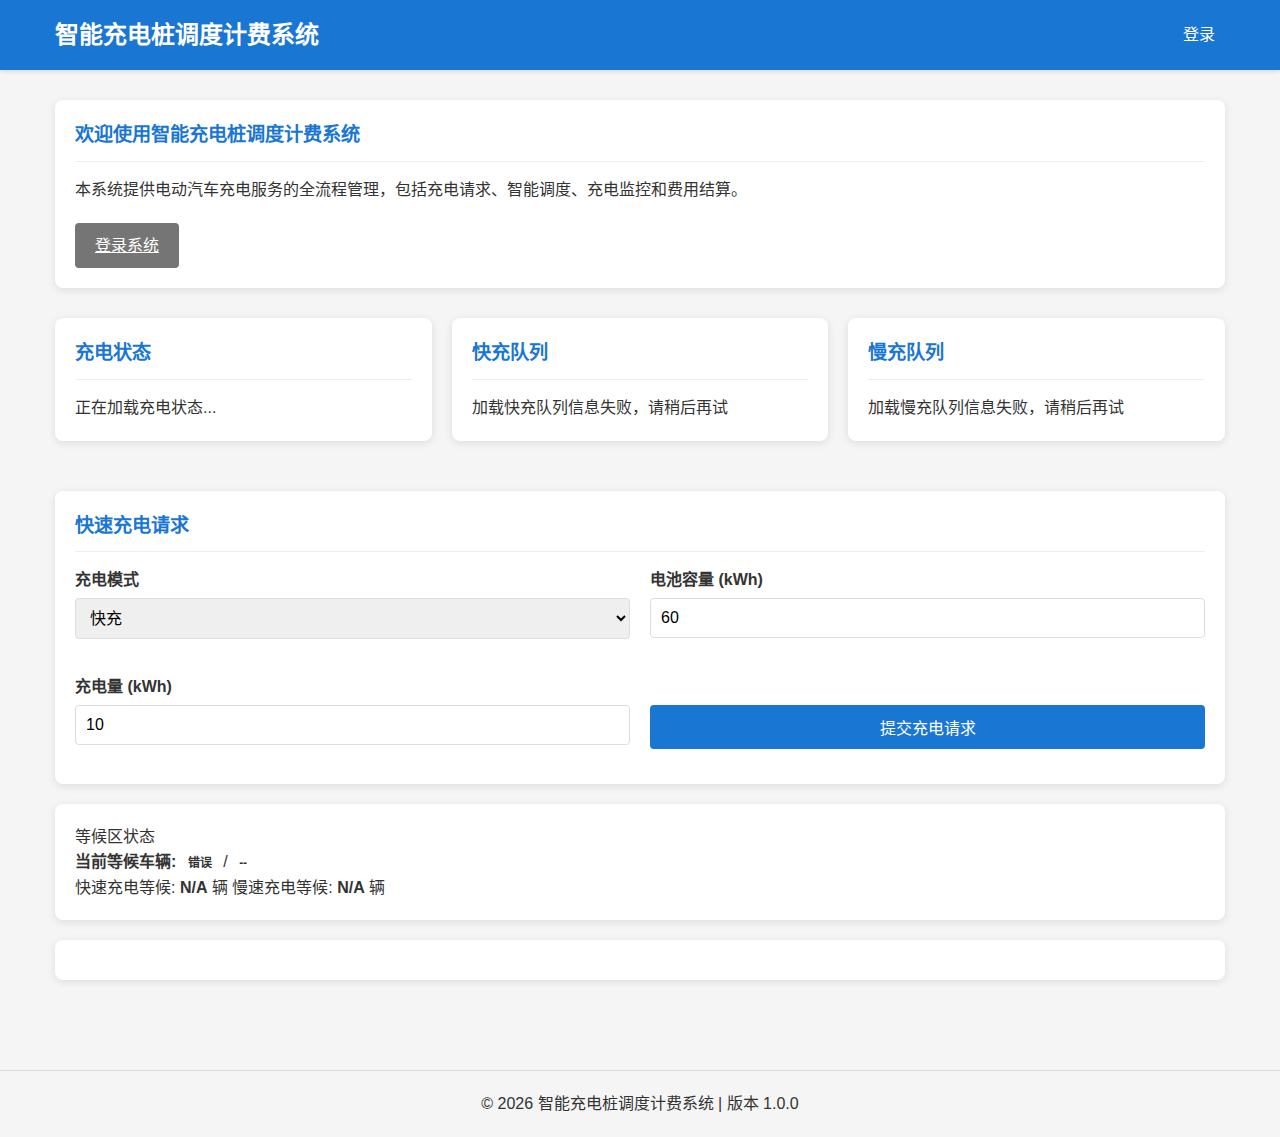
<file: frontend/index.html>
<!DOCTYPE html>
<html lang="zh-CN">
<head>
    <meta charset="UTF-8">
    <meta name="viewport" content="width=device-width, initial-scale=1.0">
    <title>智能充电桩调度计费系统</title>
    <link rel="stylesheet" href="static/css/style.css">
</head>
<body>
    <!-- 导航栏 -->
    <header class="navbar">
        <div class="container">
            <a href="/" class="navbar-brand">智能充电桩调度计费系统</a>
            <ul class="navbar-menu">
                <!-- 由JS动态填充 -->
            </ul>
        </div>
    </header>

    <!-- 主内容区 -->
    <main class="main-content">
        <div class="container">
            <div id="welcome-section">
                <div class="card">
                    <h1 class="card-title">欢迎使用智能充电桩调度计费系统</h1>
                    <p>本系统提供电动汽车充电服务的全流程管理，包括充电请求、智能调度、充电监控和费用结算。</p>
                    
                    <div class="actions" style="margin-top: 20px;">
                        <a href="user/requests.html" id="request-btn" class="btn" style="margin-right: 10px;">我的充电请求</a>
                        <a href="login.html" id="login-btn" class="btn btn-secondary">登录系统</a>
                    </div>
                </div>
            </div>
            
            <div class="grid" style="margin-top: 30px;">
                <div class="col-4">
                    <div class="card">
                        <h2 class="card-title">充电状态</h2>
                        <div id="status-container">
                            <p>正在加载充电状态...</p>
                        </div>
                    </div>
                </div>
                <div class="col-4">
                    <div class="card">
                        <h2 class="card-title">快充队列</h2>
                        <div id="fast-queue-container">
                            <p>正在加载队列信息...</p>
                        </div>
                    </div>
                </div>
                <div class="col-4">
                    <div class="card">
                        <h2 class="card-title">慢充队列</h2>
                        <div id="slow-queue-container">
                            <p>正在加载队列信息...</p>
                        </div>
                    </div>
                </div>
            </div>
            
            <div class="card" style="margin-top: 30px;">
                <h2 class="card-title">快速充电请求</h2>
                <form id="quick-charge-form">
                    <div class="grid">
                        <div class="col-6">
                            <div class="form-group">
                                <label for="charge-mode">充电模式</label>
                                <select id="charge-mode" class="form-control">
                                    <option value="FAST">快充</option>
                                    <option value="SLOW">慢充</option>
                                </select>
                            </div>
                        </div>
                        <div class="col-6">
                            <div class="form-group">
                                <label for="battery-capacity">电池容量 (kWh)</label>
                                <input type="number" id="battery-capacity" class="form-control" min="10" max="100" value="60">
                            </div>
                        </div>
                        <div class="col-6">
                            <div class="form-group">
                                <label for="amount-kwh">充电量 (kWh)</label>
                                <input type="number" id="amount-kwh" class="form-control" min="1" max="60" value="10">
                            </div>
                        </div>
                        <div class="col-6">
                            <div class="form-group">
                                <label>&nbsp;</label>
                                <button type="submit" class="btn form-control">提交充电请求</button>
                            </div>
                        </div>
                    </div>
                </form>
            </div>

            <div class="row">
                <div class="col-12">
                    <div class="card mb-4">
                        <div class="card-header">
                            等候区状态
                        </div>
                        <div class="card-body text-center">
                            <p class="card-text mb-2">
                                <strong>当前等候车辆:</strong> 
                                <span id="waiting-count" class="badge bg-primary fs-5">--</span> / 
                                <span id="waiting-capacity" class="badge bg-secondary fs-5">--</span>
                            </p>
                            <div class="d-flex justify-content-center">
                                <span class="mx-3">快速充电等候: <strong id="fast-waiting-count" class="text-danger">--</strong> 辆</span>
                                <span class="mx-3">慢速充电等候: <strong id="slow-waiting-count" class="text-info">--</strong> 辆</span>
                            </div>
                        </div>
                    </div>
                </div>
            </div>

            <div class="row">
                <div class="col-md-8">
                    <div class="card">
                        <!-- ... existing code ... -->
                    </div>
                </div>
            </div>
        </div>
    </main>

    <!-- 页脚 -->
    <footer class="footer">
        <!-- 由JS动态填充 -->
    </footer>

    <!-- JavaScript -->
    <script src="static/js/api.js"></script>
    <script src="static/js/utils.js"></script>
    <script src="static/js/websocket.js"></script>
    <script>
        // 页面加载完成后执行
        document.addEventListener('DOMContentLoaded', () => {
            // 初始化页面
            Utils.initPage();
            
            // 检查登录状态
            const isLoggedIn = API.auth.isLoggedIn();
            const isAdmin = API.auth.isAdmin();
            
            // 更新欢迎区域
            updateWelcomeSection(isLoggedIn, isAdmin);
            
            // 如果是管理员，加载详细的充电桩状态；否则，加载简化的队列信息
            if (isAdmin) {
                loadAdminPilesStatus();
            } else {
                // 对于普通用户，队列信息包含了充电状态的概览
            loadQueueInfo('FAST');
            loadQueueInfo('SLOW');
            }
            
            // 绑定表单提交事件
            const quickChargeForm = document.getElementById('quick-charge-form');
            if (quickChargeForm) {
                quickChargeForm.addEventListener('submit', handleQuickChargeSubmit);
            }
            
            // 如果用户已登录，连接WebSocket
            if (isLoggedIn) {
                setupWebSocket();
            }

            // --- 修复开始：监听充电请求更新事件 ---
            window.addEventListener('charge-request-updated', () => {
                console.log('检测到充电请求更新，正在刷新队列和等候区信息...');
                if (!API.auth.isAdmin()) {
                    loadQueueInfo('FAST');
                    loadQueueInfo('SLOW');
                }
                updateWaitingAreaStatus(); // 更新等候区
            });
            // --- 修复结束 ---

            // 初始化加载等候区状态
            updateWaitingAreaStatus();
        });
        
        // 更新欢迎区域
        function updateWelcomeSection(isLoggedIn, isAdmin) {
            const requestBtn = document.getElementById('request-btn');
            const loginBtn = document.getElementById('login-btn');
            
            if (isLoggedIn) {
                loginBtn.style.display = 'none';
                
                if (isAdmin) {
                    requestBtn.textContent = '管理控制台';
                    requestBtn.href = '/admin/index.html';
                } else {
                    requestBtn.textContent = '我的充电请求';
                    requestBtn.href = '/user/requests.html';
                }
            } else {
                requestBtn.style.display = 'none';
            }
        }
        
        // (管理员用)加载详细充电桩状态
        async function loadAdminPilesStatus() {
            const statusContainer = document.getElementById('status-container');
            
            try {
                // 获取充电桩信息
                const piles = await API.admin.getPiles();
                
                // 显示充电桩状态
                let html = '<div class="grid">';
                
                piles.forEach(pile => {
                    const statusClass = `status-${pile.status.toLowerCase()}`;
                    
                    html += `
                        <div class="col-6" style="margin-bottom: 10px;">
                            <div class="pile-item">
                                <h3>${pile.code}号桩 (${pile.type === 'FAST' ? '快充' : '慢充'})</h3>
                                <div class="pile-status ${statusClass}">
                                    ${Utils.getPileStatusName(pile.status)}
                                </div>
                                <div class="pile-info">
                                    <p>功率: ${pile.power} kW</p>
                                    <p>累计充电: ${pile.total_charge_count}次</p>
                                </div>
                            </div>
                        </div>
                    `;
                });
                
                html += '</div>';
                statusContainer.innerHTML = html;
            } catch (error) {
                console.error('加载充电状态失败:', error);
                statusContainer.innerHTML = '<p class="error">加载充电状态失败，请稍后再试</p>';
            }
        }
        
        // (普通用户用)加载队列信息并更新充电状态卡片
        async function loadQueueInfo(mode) {
            const containerId = `${mode.toLowerCase()}-queue-container`;
            const container = document.getElementById(containerId);
            
            try {
                // 获取队列信息
                const queueInfo = await API.charging.getQueueInfo(mode);
                
                // 更新主充电状态卡片 (只在加载快充信息时执行一次，避免重复)
                if (mode === 'FAST') {
                    updateMainStatusCard(queueInfo, 'fast');
                } else {
                    updateMainStatusCard(queueInfo, 'slow');
                }
                
                // 显示队列信息
                let html = `
                    <div class="queue-summary">
                        <p>等候区: <span class="badge badge-primary">${queueInfo.waiting_count}辆</span></p>
                        <p>充电区: <span class="badge badge-success">${queueInfo.charging_count}辆</span></p>
                        <p>排队中: <span class="badge badge-warning">${queueInfo.queuing_count}辆</span></p>
                    </div>
                    
                    <h3 style="margin-top: 15px;">充电桩队列</h3>
                    <div class="queue-details">
                `;
                
                // 显示每个充电桩的队列
                for (const [pileCode, pileQueue] of Object.entries(queueInfo.pile_queues)) {
                    html += `
                        <div class="pile-queue">
                            <h4>${pileCode}号桩</h4>
                            <p>充电中: ${pileQueue.charging}辆, 排队中: ${pileQueue.queuing}辆</p>
                        </div>
                    `;
                }
                
                html += '</div>';
                container.innerHTML = html;
            } catch (error) {
                console.error(`加载${mode}队列信息失败:`, error);
                container.innerHTML = `<p class="error">加载${mode === 'FAST' ? '快充' : '慢充'}队列信息失败，请稍后再试</p>`;
            }
        }

        // 用于更新主状态卡的辅助函数
        function updateMainStatusCard(queueInfo, type) {
            const statusContainer = document.getElementById('status-container');
            if(type === 'fast') {
                statusContainer.innerHTML = ''; // 清空旧内容
            }
            
            let html = '';
            for (const [pileCode, pileQueue] of Object.entries(queueInfo.pile_queues)) {
                 const status = pileQueue.charging > 0 ? 'CHARGING' : (pileQueue.queuing > 0 ? 'QUEUING' : 'AVAILABLE');
                 const statusClass = `status-${status.toLowerCase()}`;
                 html += `
                    <div class="col-6" style="margin-bottom: 10px;">
                        <div class="pile-item">
                            <h3>${pileCode}号桩</h3>
                            <div class="pile-status ${statusClass}">
                                ${Utils.getPileStatusName(status)}
                            </div>
                        </div>
                    </div>
                `;
            }
            statusContainer.innerHTML += html;
        }
        
        // 处理快速充电表单提交
        async function handleQuickChargeSubmit(event) {
            event.preventDefault();
            
            // 检查是否已登录
            if (!API.auth.isLoggedIn()) {
                window.location.href = '/login.html';
                return;
            }
            
            // 获取表单数据
            const mode = document.getElementById('charge-mode').value;
            const batteryCapacity = parseFloat(document.getElementById('battery-capacity').value);
            const amountKwh = parseFloat(document.getElementById('amount-kwh').value);
            
            // 验证数据
            if (isNaN(batteryCapacity) || batteryCapacity <= 0) {
                Utils.showNotification('请输入有效的电池容量', 'danger');
                return;
            }
            
            if (isNaN(amountKwh) || amountKwh <= 0) {
                Utils.showNotification('请输入有效的充电量', 'danger');
                return;
            }
            
            if (amountKwh > batteryCapacity) {
                Utils.showNotification('充电量不能超过电池容量', 'danger');
                return;
            }
            
            try {
                // 禁用表单
                const submitBtn = event.target.querySelector('button[type="submit"]');
                submitBtn.disabled = true;
                submitBtn.innerHTML = '<span class="loading"></span> 提交中...';
                
                // 提交请求
                const requestData = {
                    mode,
                    battery_capacity: batteryCapacity,
                    amount_kwh: amountKwh
                };
                
                const result = await API.charging.createRequest(requestData);
                
                // 成功提示
                Utils.showNotification('充电请求已提交，排队号码: ' + result.queue_number, 'success');
                
                // 触发充电请求更新事件
                window.dispatchEvent(new CustomEvent('charge-request-updated'));
                
                // 重置表单
                event.target.reset();
                
                // 启用表单
                submitBtn.disabled = false;
                submitBtn.textContent = '提交充电请求';
                
                // 重定向到请求详情页
                setTimeout(() => {
                    window.location.href = `/user/request.html?id=${result.id}`;
                }, 1500);
            } catch (error) {
                console.error('提交充电请求失败:', error);
                Utils.showNotification('提交充电请求失败: ' + error.message, 'danger');
                
                // 启用表单
                const submitBtn = event.target.querySelector('button[type="submit"]');
                submitBtn.disabled = false;
                submitBtn.textContent = '提交充电请求';
            }
        }
        
        // 设置WebSocket
        function setupWebSocket() {
            // 监听充电状态变化
            wsClient.on('charge_status_change', (data) => {
                // 刷新充电状态
                loadChargingStatus();
            });
            
            // 监听队列更新
            wsClient.on('queue_update', (data) => {
                // 刷新队列信息
                console.log(`收到 ${data.mode} 队列更新...`);
                if (!API.auth.isAdmin()) {
                loadQueueInfo(data.mode);
                }
                updateWaitingAreaStatus(); // 更新等候区
            });
            
            // 监听充电桩状态变化
            wsClient.on('pile_status_change', (data) => {
                // 刷新充电状态
                loadChargingStatus();
            });
        }

        const updateAllStatus = () => {
            updatePileStatus();
            getQueueInfo('FAST');
            getQueueInfo('SLOW');
            updateWaitingAreaStatus(); // 新增调用
        };

        const updateWaitingAreaStatus = async () => {
            try {
                const data = await API.charging.getWaitingAreaStatus();
                if (data) {
                    document.getElementById('waiting-count').textContent = data.waiting_count;
                    document.getElementById('waiting-capacity').textContent = data.capacity;
                    document.getElementById('fast-waiting-count').textContent = data.fast_queue;
                    document.getElementById('slow-waiting-count').textContent = data.slow_queue;
                }
            } catch (error) {
                console.error('获取等候区状态失败:', error);
                // 可以在UI上显示错误提示
                document.getElementById('waiting-count').textContent = '错误';
                document.getElementById('fast-waiting-count').textContent = 'N/A';
                document.getElementById('slow-waiting-count').textContent = 'N/A';
            }
        };

        const updatePileStatus = async () => {
            try {
                // ... existing code ...
            } catch (error) {
                console.error('更新充电桩状态失败:', error);
            }
        };
    </script>
</body>
</html>
</file>
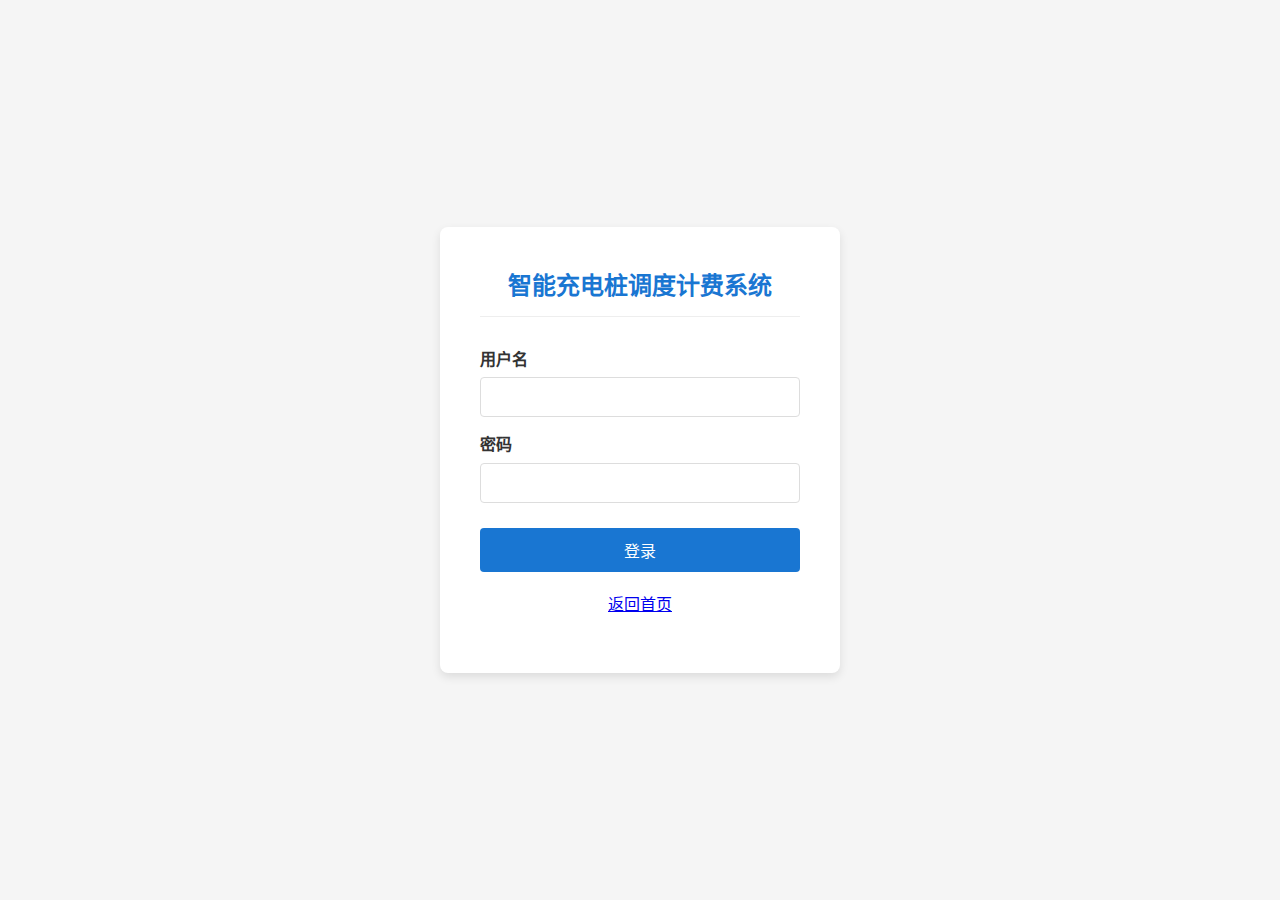
<file: frontend/login.html>
<!DOCTYPE html>
<html lang="zh-CN">
<head>
    <meta charset="UTF-8">
    <meta name="viewport" content="width=device-width, initial-scale=1.0">
    <title>登录 - 智能充电桩调度计费系统</title>
    <link rel="stylesheet" href="static/css/style.css">
    <style>
        /* 登录页面特定样式 */
        .notification-container {
            position: fixed;
            top: 20px;
            right: 20px;
            z-index: 1000;
        }
        
        .notification {
            padding: 15px 20px;
            margin-bottom: 10px;
            border-radius: 4px;
            box-shadow: 0 2px 5px rgba(0, 0, 0, 0.2);
            background-color: #fff;
            transform: translateX(120%);
            transition: transform 0.3s ease;
        }
        
        .notification.show {
            transform: translateX(0);
        }
        
        .notification-success {
            border-left: 4px solid #4caf50;
        }
        
        .notification-danger {
            border-left: 4px solid #f44336;
        }
        
        .notification-warning {
            border-left: 4px solid #ff9800;
        }
        
        .notification-info {
            border-left: 4px solid #2196f3;
        }
    </style>
</head>
<body class="login-page">
    <div class="login-form">
        <h1 class="card-title">智能充电桩调度计费系统</h1>
        
        <form id="login-form">
            <div class="form-group">
                <label for="username">用户名</label>
                <input type="text" id="username" class="form-control" required>
            </div>
            
            <div class="form-group">
                <label for="password">密码</label>
                <input type="password" id="password" class="form-control" required>
            </div>
            
            <div class="form-group">
                <button type="submit" class="btn">登录</button>
            </div>
            
            <div class="form-group" style="text-align: center; margin-top: 20px;">
                <a href="index.html">返回首页</a>
            </div>
        </form>
    </div>

    <!-- JavaScript -->
    <script src="static/js/api.js"></script>
    <script src="static/js/utils.js"></script>
    <script>
        // 页面加载完成后执行
        document.addEventListener('DOMContentLoaded', () => {
            // 检查是否已登录
            if (API.auth.isLoggedIn()) {
                // 根据角色重定向
                if (API.auth.isAdmin()) {
                    window.location.href = 'admin/index.html';
                } else {
                    window.location.href = 'user/requests.html';
                }
                return;
            }
            
            // 绑定表单提交事件
            const loginForm = document.getElementById('login-form');
            if (loginForm) {
                loginForm.addEventListener('submit', handleLoginSubmit);
            }
        });
        
        // 处理登录表单提交
        async function handleLoginSubmit(event) {
            event.preventDefault();
            
            // 获取表单数据
            const username = document.getElementById('username').value.trim();
            const password = document.getElementById('password').value;
            
            // 验证数据
            if (!username) {
                showNotification('请输入用户名', 'danger');
                return;
            }
            
            if (!password) {
                showNotification('请输入密码', 'danger');
                return;
            }
            
            try {
                // 禁用表单
                const submitBtn = event.target.querySelector('button[type="submit"]');
                submitBtn.disabled = true;
                submitBtn.innerHTML = '<span class="loading"></span> 登录中...';
                
                // 提交登录请求
                const result = await API.auth.login(username, password);
                
                // 登录成功
                showNotification('登录成功，正在跳转...', 'success');
                
                // 根据角色重定向
                setTimeout(() => {
                    if (API.auth.isAdmin()) {
                        window.location.href = 'admin/index.html';
                    } else {
                        window.location.href = 'user/requests.html';
                    }
                }, 1000);
            } catch (error) {
                console.error('登录失败:', error);
                showNotification('登录失败: ' + (error.message || '用户名或密码错误'), 'danger');
                
                // 启用表单
                const submitBtn = event.target.querySelector('button[type="submit"]');
                submitBtn.disabled = false;
                submitBtn.textContent = '登录';
            }
        }
        
        // 创建通知
        function showNotification(message, type = 'info', duration = 3000) {
            // 创建通知容器
            let container = document.querySelector('.notification-container');
            if (!container) {
                container = document.createElement('div');
                container.className = 'notification-container';
                document.body.appendChild(container);
            }
            
            // 创建通知元素
            const notification = document.createElement('div');
            notification.className = `notification notification-${type}`;
            notification.textContent = message;
            
            // 添加到容器
            container.appendChild(notification);
            
            // 显示通知
            setTimeout(() => {
                notification.classList.add('show');
            }, 10);
            
            // 自动关闭
            setTimeout(() => {
                notification.classList.remove('show');
                setTimeout(() => {
                    notification.remove();
                }, 300);
            }, duration);
        }
    </script>
</body>
</html>
</file>
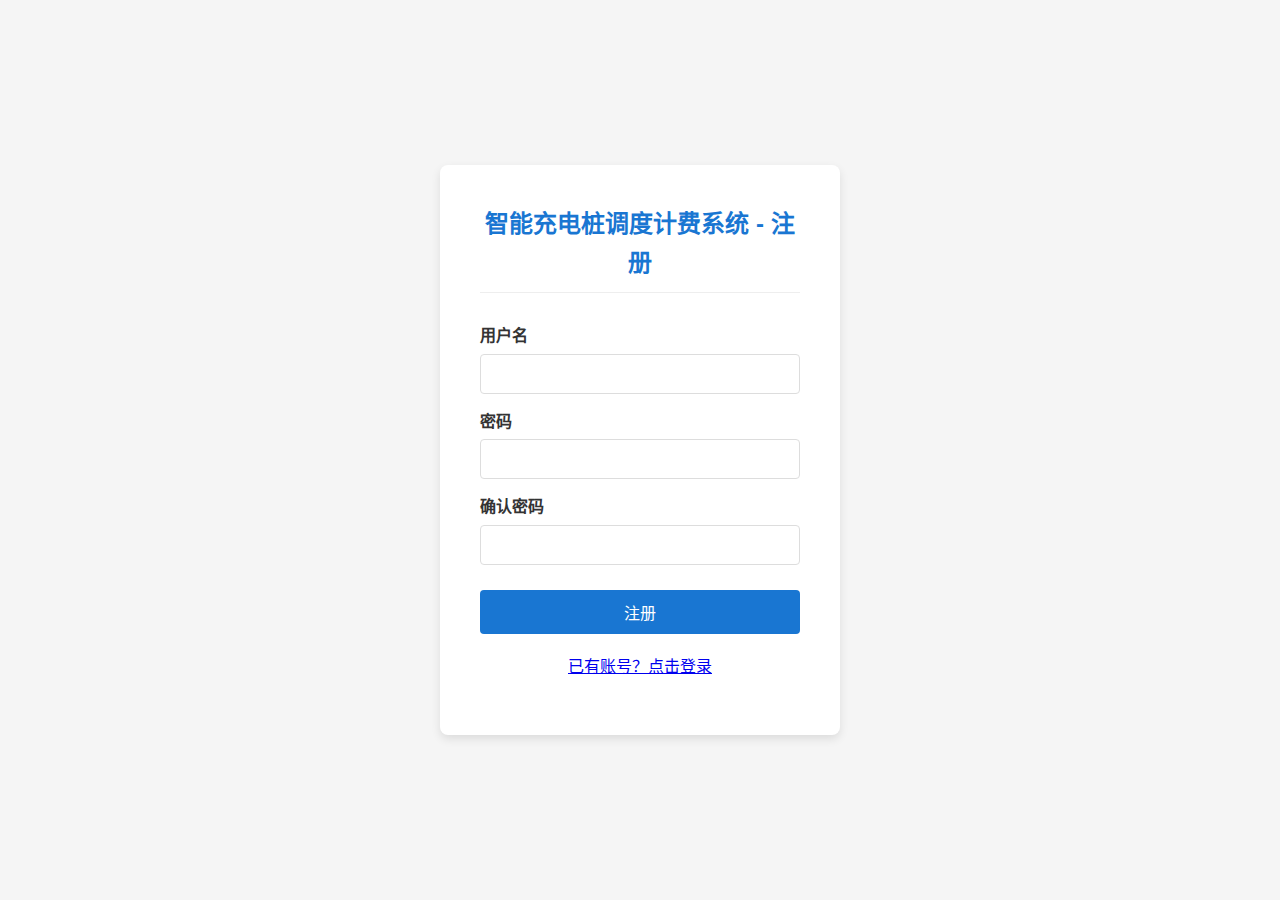
<file: frontend/register.html>
<!DOCTYPE html>
<html lang="zh-CN">

<head>
    <meta charset="UTF-8">
    <meta name="viewport" content="width=device-width, initial-scale=1.0">
    <title>注册 - 智能充电桩调度计费系统</title>
    <link rel="stylesheet" href="static/css/style.css">
    <style>
        /* 登录页面特定样式 */
        .notification-container {
            position: fixed;
            top: 20px;
            right: 20px;
            z-index: 1000;
        }

        .notification {
            padding: 15px 20px;
            margin-bottom: 10px;
            border-radius: 4px;
            box-shadow: 0 2px 5px rgba(0, 0, 0, 0.2);
            background-color: #fff;
            transform: translateX(120%);
            transition: transform 0.3s ease;
        }

        .notification.show {
            transform: translateX(0);
        }

        .notification-success {
            border-left: 4px solid #4caf50;
        }

        .notification-danger {
            border-left: 4px solid #f44336;
        }

        .notification-warning {
            border-left: 4px solid #ff9800;
        }

        .notification-info {
            border-left: 4px solid #2196f3;
        }
    </style>
</head>

<body class="login-page">
    <div class="login-form">
        <h1 class="card-title">智能充电桩调度计费系统 - 注册</h1>

        <form id="register-form">
            <div class="form-group">
                <label for="username">用户名</label>
                <input type="text" id="username" class="form-control" required>
            </div>

            <div class="form-group">
                <label for="password">密码</label>
                <input type="password" id="password" class="form-control" required>
            </div>

            <div class="form-group">
                <label for="confirm-password">确认密码</label>
                <input type="password" id="confirm-password" class="form-control" required>
            </div>

            <div class="form-group">
                <button type="submit" class="btn">注册</button>
            </div>

            <div class="form-group" style="text-align: center; margin-top: 20px;">
                <a href="login.html">已有账号？点击登录</a>
            </div>
        </form>
    </div>

    <!-- JavaScript -->
    <script src="static/js/api.js"></script>
    <script src="static/js/utils.js"></script>
    <script>
        // 页面加载完成后执行
        document.addEventListener('DOMContentLoaded', () => {
            // 绑定表单提交事件
            const registerForm = document.getElementById('register-form');
            if (registerForm) {
                registerForm.addEventListener('submit', handleRegisterSubmit);
            }
        });

        // 处理注册表单提交
        async function handleRegisterSubmit(event) {
            event.preventDefault();

            // 获取表单数据
            const username = document.getElementById('username').value.trim();
            const password = document.getElementById('password').value;
            const confirmPassword = document.getElementById('confirm-password').value;

            // 验证数据
            if (!username) {
                showNotification('请输入用户名', 'danger');
                return;
            }

            if (!password) {
                showNotification('请输入密码', 'danger');
                return;
            }

            if (password !== confirmPassword) {
                showNotification('两次输入的密码不一致', 'danger');
                return;
            }

            try {
                // 禁用表单
                const submitBtn = event.target.querySelector('button[type="submit"]');
                submitBtn.disabled = true;
                submitBtn.innerHTML = '<span class="loading"></span> 注册中...';

                // 提交注册请求
                const result = await API.auth.register(username, password);

                // 注册成功
                showNotification('注册成功，请登录', 'success');

                // 跳转到登录页面
                setTimeout(() => {
                    window.location.href = 'login.html';
                }, 1000);
            } catch (error) {
                console.error('注册失败:', error);
                showNotification('注册失败: ' + (error.message || '用户名已存在'), 'danger');

                // 启用表单
                const submitBtn = event.target.querySelector('button[type="submit"]');
                submitBtn.disabled = false;
                submitBtn.textContent = '注册';
            }
        }

        // 创建通知
        function showNotification(message, type = 'info', duration = 3000) {
            // 创建通知容器
            let container = document.querySelector('.notification-container');
            if (!container) {
                container = document.createElement('div');
                container.className = 'notification-container';
                document.body.appendChild(container);
            }

            // 创建通知元素
            const notification = document.createElement('div');
            notification.className = `notification notification-${type}`;
            notification.textContent = message;

            // 添加到容器
            container.appendChild(notification);

            // 显示通知
            setTimeout(() => {
                notification.classList.add('show');
            }, 10);

            // 自动关闭
            setTimeout(() => {
                notification.classList.remove('show');
                setTimeout(() => {
                    notification.remove();
                }, 300);
            }, duration);
        }
    </script>
</body>

</html>
</file>
<file: frontend/static/css/style.css>
/* 智能充电桩调度计费系统 - 主样式 */

/* 全局重置 */
* {
    margin: 0;
    padding: 0;
    box-sizing: border-box;
}

body {
    font-family: 'Microsoft YaHei', Arial, sans-serif;
    line-height: 1.6;
    color: #333;
    background-color: #f5f5f5;
}

.container {
    width: 100%;
    max-width: 1200px;
    margin: 0 auto;
    padding: 0 15px;
}

/* 导航栏样式 */
.navbar {
    background-color: #1976d2;
    color: white;
    padding: 1rem 0;
    box-shadow: 0 2px 4px rgba(0, 0, 0, 0.1);
}

.navbar .container {
    display: flex;
    justify-content: space-between;
    align-items: center;
}

.navbar-brand {
    font-size: 1.5rem;
    font-weight: bold;
    color: white;
    text-decoration: none;
}

.navbar-menu {
    display: flex;
    list-style: none;
}

.navbar-menu li {
    margin-left: 20px;
}

.navbar-menu a {
    color: white;
    text-decoration: none;
    padding: 5px 10px;
    border-radius: 4px;
    transition: background-color 0.3s;
}

.navbar-menu a:hover {
    background-color: rgba(255, 255, 255, 0.1);
}

.navbar-menu a.active {
    background-color: rgba(255, 255, 255, 0.2);
}

/* 卡片样式 */
.card {
    background-color: #fff;
    border-radius: 8px;
    box-shadow: 0 2px 8px rgba(0, 0, 0, 0.1);
    padding: 20px;
    margin-bottom: 20px;
}

.card-title {
    font-size: 1.2rem;
    font-weight: bold;
    margin-bottom: 15px;
    color: #1976d2;
    border-bottom: 1px solid #eee;
    padding-bottom: 10px;
}

/* 表单样式 */
.form-group {
    margin-bottom: 15px;
}

.form-group label {
    display: block;
    margin-bottom: 5px;
    font-weight: bold;
}

.form-control {
    width: 100%;
    padding: 10px;
    border: 1px solid #ddd;
    border-radius: 4px;
    font-size: 1rem;
}

.form-control:focus {
    outline: none;
    border-color: #1976d2;
    box-shadow: 0 0 0 2px rgba(25, 118, 210, 0.2);
}

.btn {
    display: inline-block;
    padding: 10px 20px;
    background-color: #1976d2;
    color: white;
    border: none;
    border-radius: 4px;
    cursor: pointer;
    font-size: 1rem;
    transition: background-color 0.3s;
}

.btn:hover {
    background-color: #1565c0;
}

.btn:disabled {
    background-color: #bbb;
    cursor: not-allowed;
}

.btn-secondary {
    background-color: #757575;
}

.btn-secondary:hover {
    background-color: #616161;
}

.btn-success {
    background-color: #4caf50;
}

.btn-success:hover {
    background-color: #43a047;
}

.btn-danger {
    background-color: #f44336;
}

.btn-danger:hover {
    background-color: #d32f2f;
}

.btn-sm {
    padding: 5px 10px;
    font-size: 0.875rem;
}

/* 表格样式 */
.table {
    width: 100%;
    border-collapse: collapse;
}

.table th,
.table td {
    padding: 12px 15px;
    text-align: left;
    border-bottom: 1px solid #ddd;
}

.table th {
    background-color: #f5f5f5;
    font-weight: bold;
}

.table tr:hover {
    background-color: #f9f9f9;
}

/* 加载样式 */
.loading {
    display: inline-block;
    width: 20px;
    height: 20px;
    border: 3px solid rgba(255, 255, 255, 0.3);
    border-radius: 50%;
    border-top-color: #fff;
    animation: spin 1s ease-in-out infinite;
}

@keyframes spin {
    to {
        transform: rotate(360deg);
    }
}

/* 警告和错误消息 */
.alert {
    padding: 15px;
    margin-bottom: 20px;
    border-radius: 4px;
}

.alert-success {
    background-color: #dff0d8;
    color: #3c763d;
    border: 1px solid #d6e9c6;
}

.alert-danger {
    background-color: #f2dede;
    color: #a94442;
    border: 1px solid #ebccd1;
}

.alert-warning {
    background-color: #fcf8e3;
    color: #8a6d3b;
    border: 1px solid #faebcc;
}

.alert-info {
    background-color: #d9edf7;
    color: #31708f;
    border: 1px solid #bce8f1;
}

/* 徽章 */
.badge {
    display: inline-block;
    padding: 3px 7px;
    font-size: 0.75rem;
    font-weight: bold;
    line-height: 1;
    text-align: center;
    white-space: nowrap;
    vertical-align: baseline;
    border-radius: 10px;
}

.badge-primary {
    background-color: #1976d2;
    color: white;
}

.badge-success {
    background-color: #4caf50;
    color: white;
}

.badge-danger {
    background-color: #f44336;
    color: white;
}

.badge-warning {
    background-color: #ff9800;
    color: white;
}

/* 页面主内容 */
.main-content {
    padding: 30px 0;
}

/* 页脚 */
.footer {
    background-color: #f5f5f5;
    padding: 20px 0;
    text-align: center;
    border-top: 1px solid #ddd;
    margin-top: 40px;
}

/* 充电状态指示器 */
.charge-progress {
    height: 20px;
    background-color: #e0e0e0;
    border-radius: 10px;
    overflow: hidden;
    margin: 10px 0;
}

.charge-progress-bar {
    height: 100%;
    background-color: #4caf50;
    border-radius: 10px;
    transition: width 0.3s ease;
}

/* 充电模式标签 */
.charge-mode {
    display: inline-block;
    padding: 5px 10px;
    border-radius: 4px;
    font-weight: bold;
}

.charge-mode-fast {
    background-color: #ff9800;
    color: white;
}

.charge-mode-slow {
    background-color: #2196f3;
    color: white;
}

/* 状态标签 */
.status-label {
    display: inline-block;
    padding: 5px 10px;
    border-radius: 4px;
    font-weight: bold;
}

.status-waiting {
    background-color: #ff9800;
    color: white;
}

.status-queuing {
    background-color: #2196f3;
    color: white;
}

.status-charging {
    background-color: #4caf50;
    color: white;
}

.status-finished {
    background-color: #9e9e9e;
    color: white;
}

.status-canceled {
    background-color: #f44336;
    color: white;
}

/* 响应式布局 */
@media (max-width: 768px) {
    .navbar-menu {
        display: none;
    }
    
    .table-responsive {
        overflow-x: auto;
    }
}

/* 表格内的操作按钮 */
.action-buttons {
    display: flex;
    gap: 5px;
}

/* 标签 */
.tags {
    display: flex;
    flex-wrap: wrap;
    gap: 5px;
}

.tag {
    display: inline-block;
    padding: 2px 8px;
    background-color: #e0e0e0;
    border-radius: 4px;
    font-size: 0.8rem;
}

/* 图表容器 */
.chart-container {
    width: 100%;
    height: 300px;
    margin: 20px 0;
}

/* 分页控件 */
.pagination {
    display: flex;
    list-style: none;
    margin: 20px 0;
    justify-content: center;
}

.pagination li {
    margin: 0 5px;
}

.pagination a {
    display: inline-block;
    padding: 5px 10px;
    background-color: #fff;
    border: 1px solid #ddd;
    border-radius: 4px;
    text-decoration: none;
    color: #1976d2;
}

.pagination a:hover {
    background-color: #f5f5f5;
}

.pagination .active a {
    background-color: #1976d2;
    color: white;
    border-color: #1976d2;
}

/* 登录页面样式 */
.login-page {
    display: flex;
    justify-content: center;
    align-items: center;
    min-height: 100vh;
    background-color: #f5f5f5;
}

.login-form {
    width: 100%;
    max-width: 400px;
    padding: 40px;
    background-color: #fff;
    border-radius: 8px;
    box-shadow: 0 4px 10px rgba(0, 0, 0, 0.1);
}

.login-form .card-title {
    text-align: center;
    font-size: 1.5rem;
    margin-bottom: 30px;
}

.login-form .btn {
    width: 100%;
    margin-top: 10px;
}

/* 网格布局 */
.grid {
    display: grid;
    grid-template-columns: repeat(12, 1fr);
    grid-gap: 20px;
}

.col-1 { grid-column: span 1; }
.col-2 { grid-column: span 2; }
.col-3 { grid-column: span 3; }
.col-4 { grid-column: span 4; }
.col-5 { grid-column: span 5; }
.col-6 { grid-column: span 6; }
.col-7 { grid-column: span 7; }
.col-8 { grid-column: span 8; }
.col-9 { grid-column: span 9; }
.col-10 { grid-column: span 10; }
.col-11 { grid-column: span 11; }
.col-12 { grid-column: span 12; }

@media (max-width: 768px) {
    .grid {
        grid-template-columns: 1fr;
    }
    
    [class*="col-"] {
        grid-column: span 12;
    }
}
</file>
